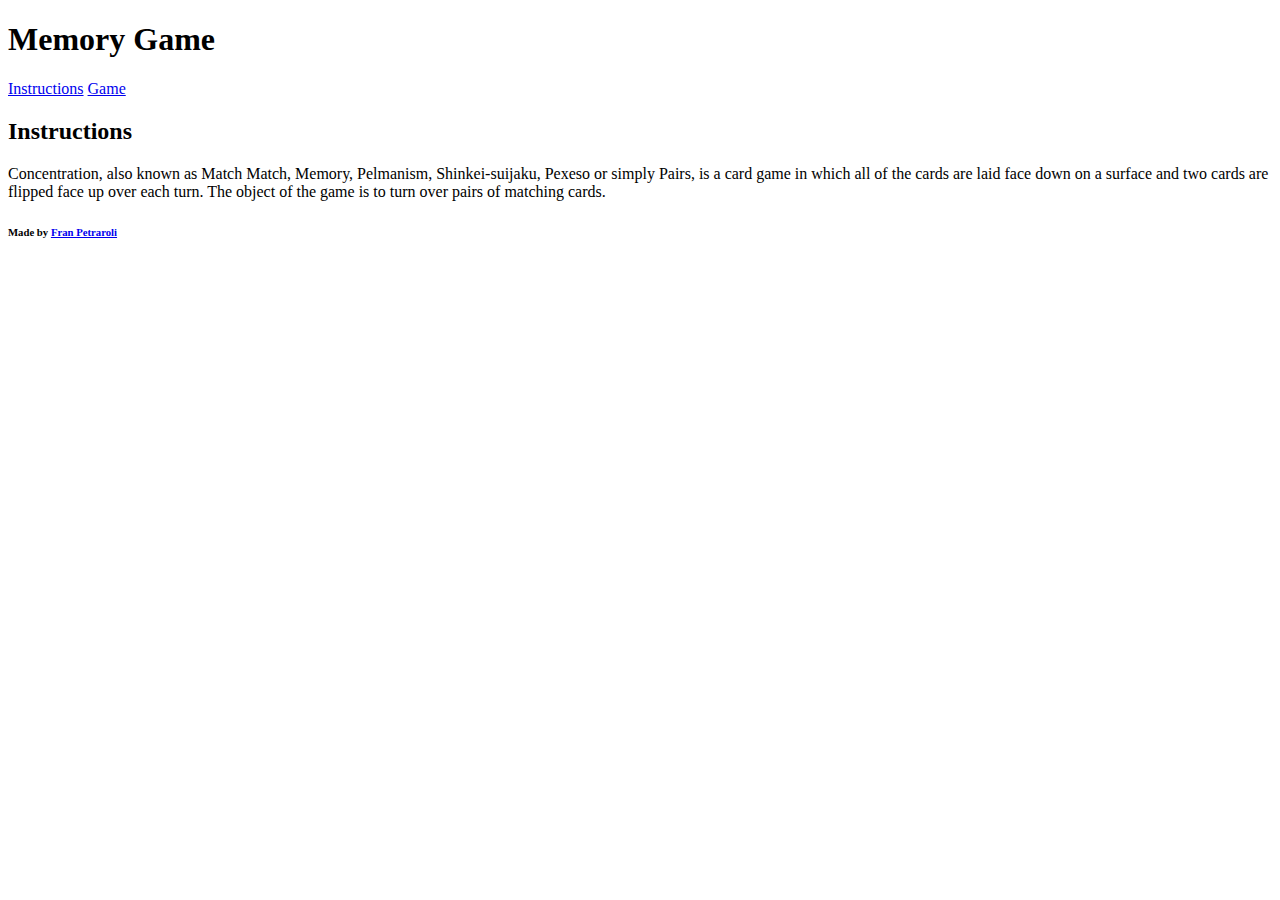
<file: index.html>
<!DOCTYPE html>
<html lang="en">
<head>
    <meta charset="UTF-8">
    <meta name="viewport" content="width=device-width, initial-scale=1.0">
    <meta http-equiv="X-UA-Compatible" content="ie=edge">
    <title>Memory Card Game</title>
</head>
<body>
    <h1>Memory Game</h1>
    <a href="#">Instructions</a>
    <a href="#">Game</a>
    <h2>Instructions</h2>
    <p>Concentration, also known as Match Match, Memory, Pelmanism, Shinkei-suijaku, Pexeso or simply Pairs, is a card game in which all of the cards are laid face down on a surface and two cards are flipped face up over each turn. The object of the game is to turn over pairs of matching cards.</p>
    <h6>Made by <a href="#">Fran Petraroli</a> </h6>
</body>
</html>
</file>
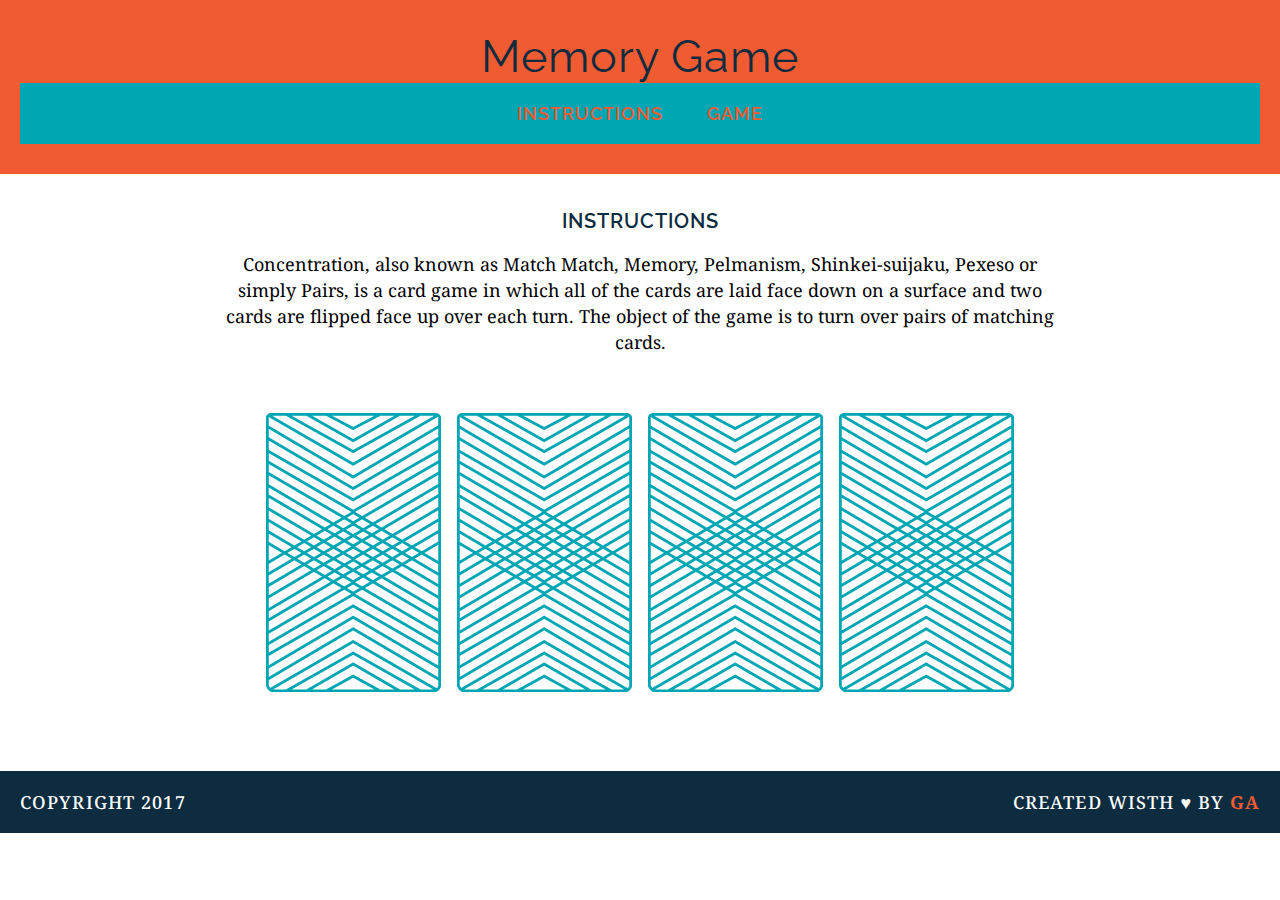
<file: memory_game/index.html>
<!DOCTYPE html>
<html lang="en">

<head>
    <meta charset="UTF-8">
    <meta name="viewport" content="width=device-width, initial-scale=1.0">
    <meta http-equiv="X-UA-Compatible" content="ie=edge">
    <title>Memory Game</title>
    <link href="https://fonts.googleapis.com/css?family=Droid+Serif|Raleway:400,500,600,700" rel="stylesheet">
    <link rel="stylesheet" href="css/style.css" type="text/css">
</head>

<body>
    <header>
        <h1>Memory Game</h1>
        <nav>
            <a href="#">INSTRUCTIONS</a>
            <a href="#">GAME</a>
        </nav>
    </header>

    <main>
        <h2>INSTRUCTIONS</h2>
        <p>Concentration, also known as Match Match, Memory, Pelmanism, Shinkei-suijaku, Pexeso or simply Pairs, is a card game
            in which all of the cards are laid face down on a surface and two cards are flipped face up over each turn. The
            object of the game is to turn over pairs of matching cards.</p>

        <div id="game-board" class="board clearfix"></div>
    </main>

    <footer class="clearfix">
        <p class="copyright">Copyright 2017</p>
        <p class="message">Created wisth &hearts; by
            <span class="name">GA</span>
        </p>
    </footer>

    <script src="js/main.js"></script>
</body>

</html>
</file>
<file: memory_game/css/style.css>
body {
    text-align: center;
    margin: 0;
}

h1 {
    font-family: "Raleway", sans-serif;
    color: #0D2C40;
    letter-spacing: 1px;
    font-weight: 400;
    font-size: 45px;
    margin: 0;
}

a {
    font-family: "Raleway", sans-serif;
    color: #F15B31;
    letter-spacing: 1px;
    font-weight: 600;
    font-size: 18px;
    text-decoration: none;
    border-bottom: 2px solid transparent;
}

h2 {
    font-family: "Raleway", sans-serif;
    color: #0D2C40;
    letter-spacing: 1px;
    font-weight: 600;
    font-size: 20px;
}

p {
    font-family: "Droid Serif", serif;
    line-height: 26px;
    font-size: 18px;
}

header {
    background-color: #F15B31;
    color: #FFFFFF;
    padding: 30px 20px;
}

nav {
    background-color: #00A6B3;
    color: #FFF;
    padding: 20px 0;
}

nav a {
    margin: 0 20px;
}

main {
    width: 850px;
    margin: 35px auto;
}

img {
    margin: 40px 8px;
}

footer {
    text-transform: uppercase;
    padding: 0 20px;
    background-color: #0D2C40;
    color: #fff;
    font-size: 14px;
    letter-spacing: .08em;
    font-weight: 500;
}

.copyright {
    float: left;
}

.message {
    float: right;
}

.clearfix:after {
    visibility: hidden;
    display: block;
    content: " ";
    clear: both;
    height: 0;
    font-size: 0;
}

.name {
    color: #F15B31;
    font-weight: 700;
}

a:hover {
    border-color: #fff;
}
</file>
